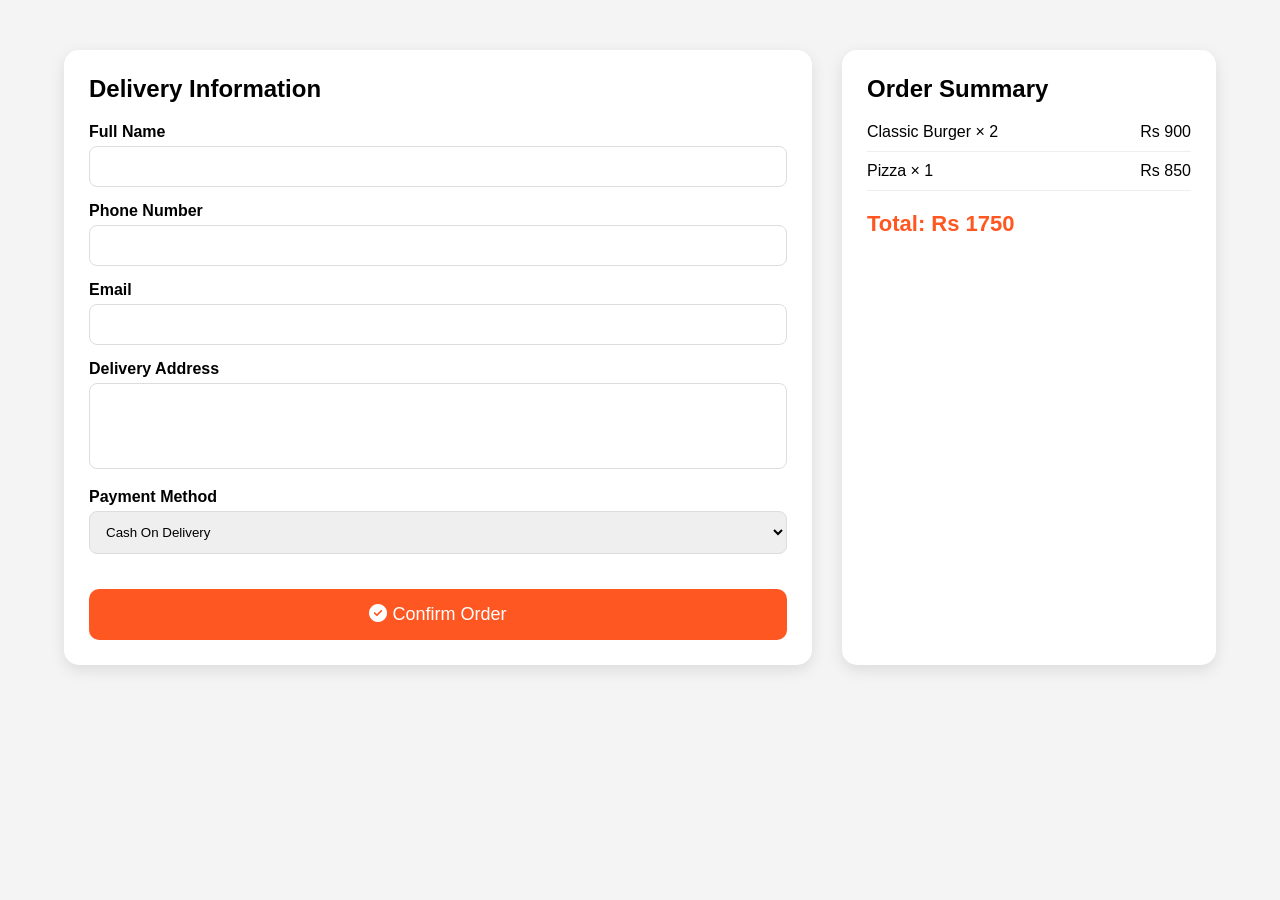
<file: index.html>
<!DOCTYPE html>
<html lang="en">
<head>
<meta charset="UTF-8">
<meta name="viewport" content="width=device-width, initial-scale=1.0">
<title>Foody Web - Checkout</title>

<link rel="stylesheet" href="https://cdnjs.cloudflare.com/ajax/libs/font-awesome/6.5.1/css/all.min.css">

<style>
*{
    margin:0;
    padding:0;
    box-sizing:border-box;
    font-family:Arial,sans-serif;
}

body{
    background:#f4f4f4;
}

.container{
    width:90%;
    max-width:1200px;
    margin:auto;
}

.checkout-section{
    padding:50px 0;
}

.checkout-wrapper{
    display:grid;
    grid-template-columns:2fr 1fr;
    gap:30px;
}

.checkout-form,
.order-summary{
    background:#fff;
    padding:25px;
    border-radius:15px;
    box-shadow:0 5px 15px rgba(0,0,0,.1);
}

h2{
    margin-bottom:20px;
}

.form-group{
    margin-bottom:15px;
}

.form-group label{
    display:block;
    margin-bottom:5px;
    font-weight:bold;
}

.form-group input,
.form-group textarea,
.form-group select{
    width:100%;
    padding:12px;
    border:1px solid #ddd;
    border-radius:8px;
}

textarea{
    resize:none;
}

.order-item{
    display:flex;
    justify-content:space-between;
    margin-bottom:10px;
    padding-bottom:10px;
    border-bottom:1px solid #eee;
}

.total{
    margin-top:20px;
    font-size:22px;
    font-weight:bold;
    color:#ff5722;
}

.place-order-btn{
    width:100%;
    padding:15px;
    border:none;
    background:#ff5722;
    color:white;
    font-size:18px;
    border-radius:10px;
    cursor:pointer;
    margin-top:20px;
}

.place-order-btn:hover{
    background:#e64a19;
}

.success-box{
    display:none;
    background:#d4edda;
    color:#155724;
    padding:15px;
    border-radius:10px;
    margin-bottom:20px;
}

@media(max-width:768px){
    .checkout-wrapper{
        grid-template-columns:1fr;
    }
}
</style>
</head>
<body>

<section class="checkout-section">
<div class="container">

<div class="success-box" id="successBox">
    🎉 Order Placed Successfully!
</div>

<div class="checkout-wrapper">

<div class="checkout-form">

<h2>Delivery Information</h2>

<div class="form-group">
<label>Full Name</label>
<input type="text" id="name">
</div>

<div class="form-group">
<label>Phone Number</label>
<input type="text" id="phone">
</div>

<div class="form-group">
<label>Email</label>
<input type="email" id="email">
</div>

<div class="form-group">
<label>Delivery Address</label>
<textarea rows="4" id="address"></textarea>
</div>

<div class="form-group">
<label>Payment Method</label>
<select id="payment">
<option value="COD">Cash On Delivery</option>
<option value="eSewa">eSewa</option>
<option value="Khalti">Khalti</option>
<option value="IME Pay">IME Pay</option>
</select>
</div>

<button class="place-order-btn" onclick="placeOrder()">
<i class="fas fa-check-circle"></i>
Confirm Order
</button>

</div>

<div class="order-summary">

<h2>Order Summary</h2>

<div id="orderItems"></div>

<div class="total">
Total: Rs <span id="totalPrice">0</span>
</div>

</div>

</div>

</div>
</section>

<script>

// Example cart data
let cart = JSON.parse(localStorage.getItem("cart")) || [
{
    id:1,
    name:"Classic Burger",
    price:450,
    quantity:2
},
{
    id:2,
    name:"Pizza",
    price:850,
    quantity:1
}
];

const orderItems = document.getElementById("orderItems");
const totalPrice = document.getElementById("totalPrice");

let total = 0;

function loadOrder(){

    orderItems.innerHTML = "";

    total = 0;

    cart.forEach(item=>{

        let itemTotal = item.price * item.quantity;

        total += itemTotal;

        orderItems.innerHTML += `
        <div class="order-item">
            <span>${item.name} × ${item.quantity}</span>
            <span>Rs ${itemTotal}</span>
        </div>
        `;
    });

    totalPrice.textContent = total;
}

loadOrder();

function placeOrder(){

    const name = document.getElementById("name").value;
    const phone = document.getElementById("phone").value;
    const email = document.getElementById("email").value;
    const address = document.getElementById("address").value;
    const payment = document.getElementById("payment").value;

    if(!name || !phone || !address){

        alert("Please fill all required fields.");
        return;
    }

    const order = {
        customer:name,
        phone,
        email,
        address,
        payment,
        total,
        items:cart,
        orderDate:new Date()
    };

    localStorage.setItem("lastOrder", JSON.stringify(order));

    document.getElementById("successBox").style.display = "block";

    localStorage.removeItem("cart");

    setTimeout(()=>{
        window.location.href="../index.html";
    },2000);
}
</script>

</body>
</html>
</file>
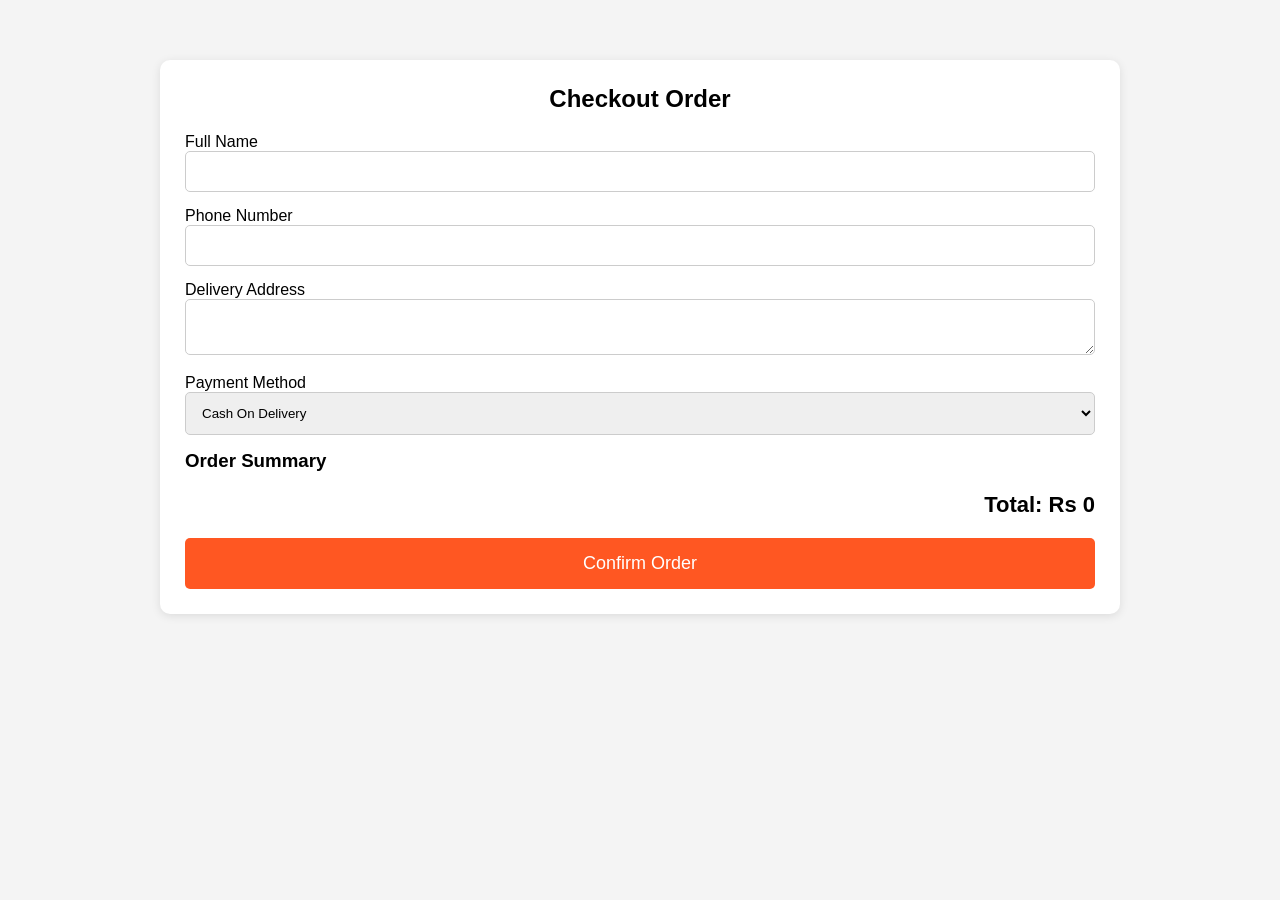
<file: order.html>
<!DOCTYPE html>
<html lang="en">
<head>
<meta charset="UTF-8">
<meta name="viewport" content="width=device-width, initial-scale=1.0">
<title>Order Checkout</title>

<style>
*{
    margin:0;
    padding:0;
    box-sizing:border-box;
    font-family:Arial,sans-serif;
}

body{
    background:#f4f4f4;
}

.container{
    max-width:1000px;
    margin:40px auto;
    padding:20px;
}

.order-box{
    background:#fff;
    padding:25px;
    border-radius:10px;
    box-shadow:0 2px 10px rgba(0,0,0,.1);
}

h2{
    text-align:center;
    margin-bottom:20px;
}

.form-group{
    margin-bottom:15px;
}

input,textarea,select{
    width:100%;
    padding:12px;
    border:1px solid #ccc;
    border-radius:5px;
}

.order-items{
    margin-top:20px;
}

.order-item{
    display:flex;
    justify-content:space-between;
    padding:10px 0;
    border-bottom:1px solid #ddd;
}

.total{
    font-size:22px;
    font-weight:bold;
    text-align:right;
    margin-top:20px;
}

.btn{
    width:100%;
    padding:15px;
    border:none;
    background:#ff5722;
    color:white;
    font-size:18px;
    cursor:pointer;
    border-radius:5px;
    margin-top:20px;
}

.btn:hover{
    background:#e64a19;
}
</style>
</head>
<body>

<div class="container">

<div class="order-box">

<h2>Checkout Order</h2>

<div class="form-group">
<label>Full Name</label>
<input type="text" id="name">
</div>

<div class="form-group">
<label>Phone Number</label>
<input type="text" id="phone">
</div>

<div class="form-group">
<label>Delivery Address</label>
<textarea id="address"></textarea>
</div>

<div class="form-group">
<label>Payment Method</label>
<select id="payment">
<option>Cash On Delivery</option>
<option>eSewa</option>
<option>Khalti</option>
</select>
</div>

<h3>Order Summary</h3>

<div id="orderItems"></div>

<div class="total">
Total: Rs <span id="orderTotal">0</span>
</div>

<button class="btn" onclick="placeOrder()">
Confirm Order
</button>

</div>

</div>

<script>
const cart = JSON.parse(localStorage.getItem("cart")) || [];

const orderItems = document.getElementById("orderItems");
const orderTotal = document.getElementById("orderTotal");

let total = 0;

cart.forEach(item => {

    total += item.price * item.quantity;

    orderItems.innerHTML += `
        <div class="order-item">
            <span>${item.name} x ${item.quantity}</span>
            <span>Rs ${item.price * item.quantity}</span>
        </div>
    `;
});

orderTotal.textContent = total;

function placeOrder(){

    const name = document.getElementById("name").value;
    const phone = document.getElementById("phone").value;
    const address = document.getElementById("address").value;

    if(!name || !phone || !address){
        alert("Please fill all required fields.");
        return;
    }

    const order = {
        customer:name,
        phone:phone,
        address:address,
        total:total,
        items:cart,
        date:new Date()
    };

    localStorage.setItem("lastOrder", JSON.stringify(order));

    localStorage.removeItem("cart");

    alert("🎉 Order Placed Successfully!");

    window.location.href = "../index.html";
}
</script>

</body>
</html>
</file>
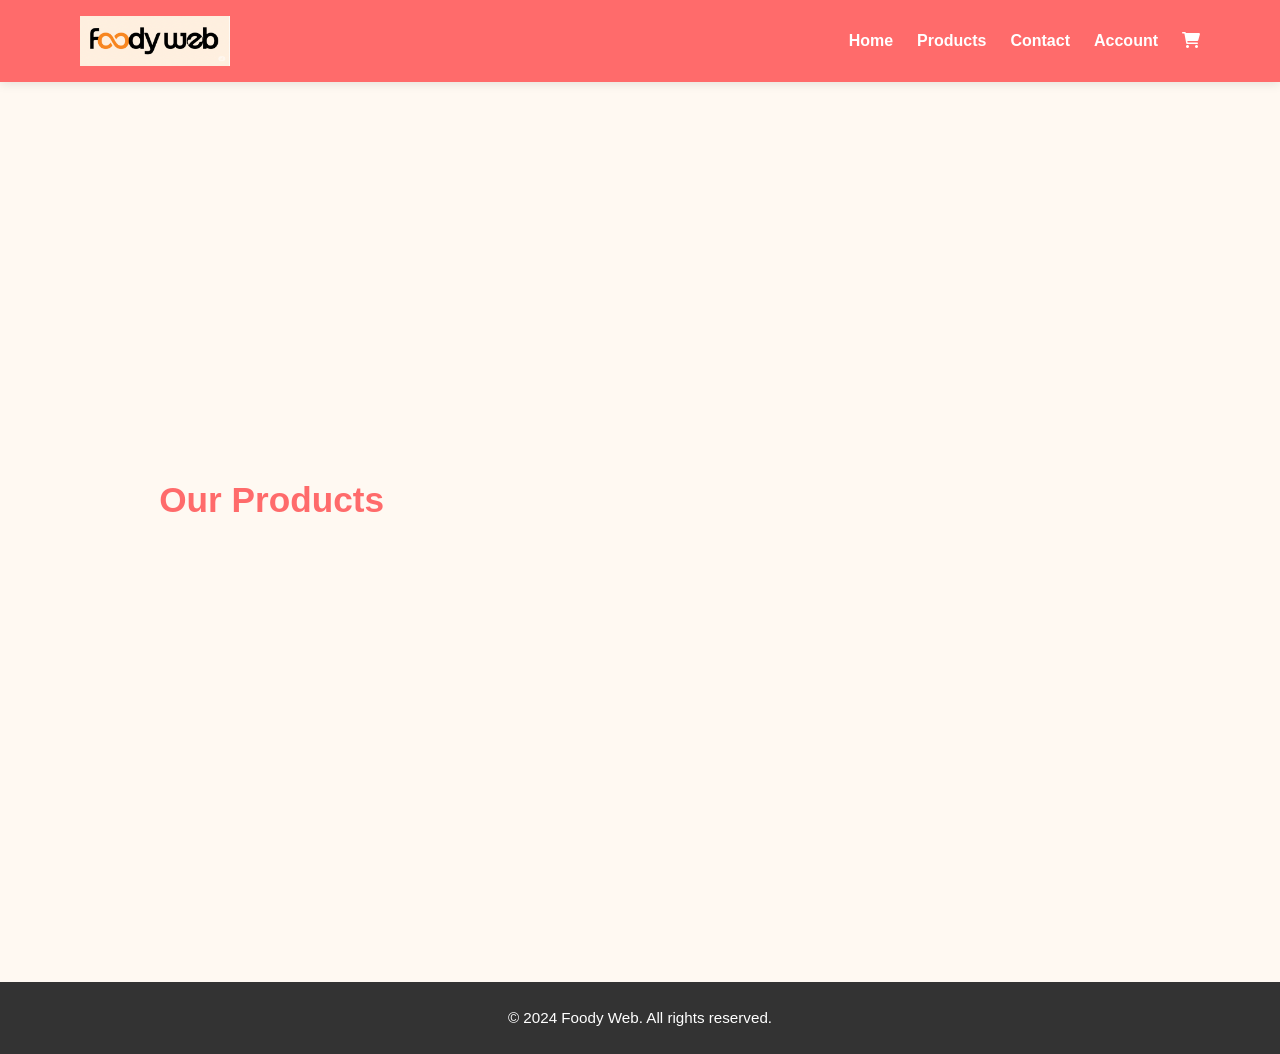
<file: html/cart.html>
<!DOCTYPE html>
<html lang="en">
<head>
    <meta charset="UTF-8">
    <meta name="viewport" content="width=device-width, initial-scale=1.0">
    <title>Foody Web - Delicious Delivery</title>
    <link rel="stylesheet" href="/css/style.css">
    <link rel="stylesheet" href="https://cdnjs.cloudflare.com/ajax/libs/font-awesome/6.0.0-beta3/css/all.min.css">
    <!-- favicon for my image logo -->
<link rel="icon" type="image/png" href="/assets/favicon/favicon-96x96.png" sizes="96x96" />
<link rel="icon" type="image/svg+xml" href="/assets/favicon.svg" />
<link rel="shortcut icon" href="/assets/favicon.ico" />
<link rel="apple-touch-icon" sizes="180x180" href="/assets/apple-touch-icon.png" />
<meta name="apple-mobile-web-app-title" content="Foody web " />
<link rel="manifest" href="/assets/site.webmanifest" />
<style>

</style>




</head>
<body>
    <header>
        <div class="container">
            <img src="/assets/logo.png" alt="Foody Web Logo" width="150">

            <div class="hamburger-menu">
                <i class="fas fa-bars"></i>
            </div>

            <nav class="main-nav">
                <ul>
                    <li><a href="../index.html">Home</a></li>
                    <li><a href="cart.html">Products</a></li>
                    <li><a href="contact.html">Contact</a></li>
                    <li><a href="login.html">Account</a></li>
                    <li><a href="addToChart.html"><i class="fas fa-shopping-cart"></i></a></li> 
                </ul>
            </nav>
        </div>
    </header>

    <main>
 

        
        
        <section id="products" class="section">
            <div class="container">
                <h2>Our Products</h2>
                <div class="product-grid" id="productGrid">
                    </div>
            </div>
        </section>
        <div id="cartNotification" class="cart-notification"></div>

       
    </main>

    <footer>
        <div class="container">
            <p>&copy; 2024 Foody Web. All rights reserved.</p>
        </div>
    </footer>

    <script src="/js/script.js"></script>
   
</body>
</html>
</file>
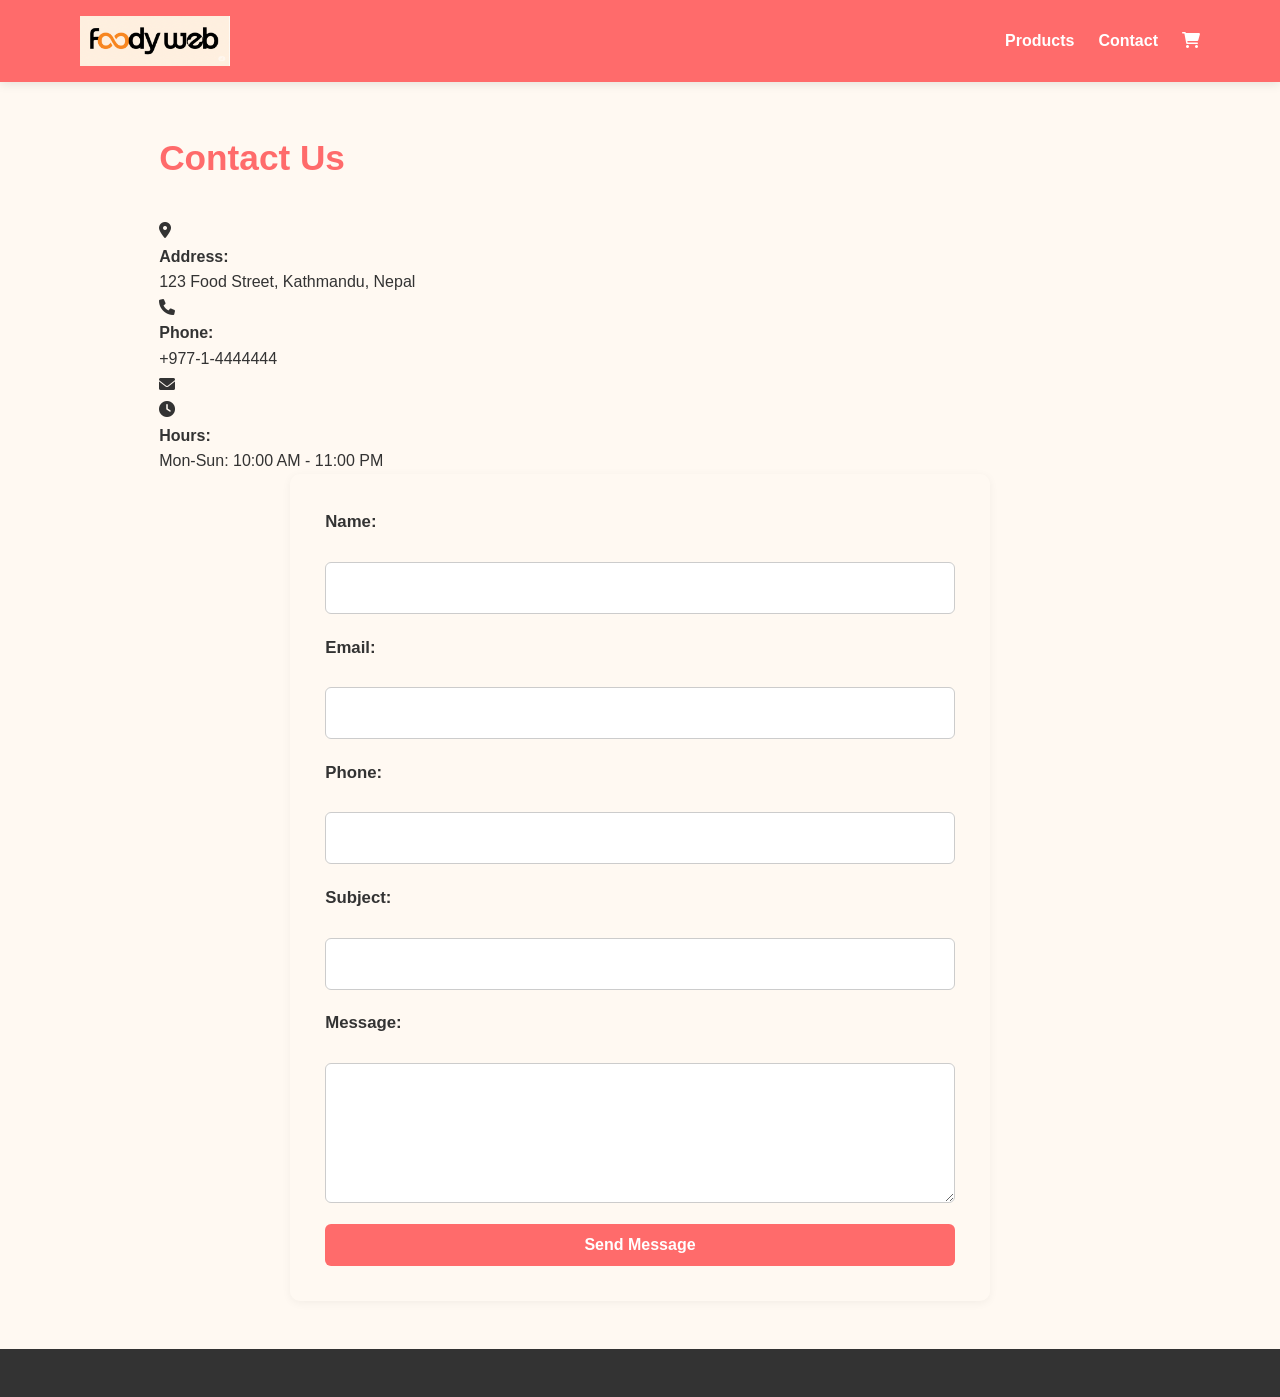
<file: html/contact.html>
<!DOCTYPE html>
<html lang="en">
<head>
    <meta charset="UTF-8">
    <meta name="viewport" content="width=device-width, initial-scale=1.0">
    <title>Contact Us - Foody Web</title>
    <link rel="stylesheet" href="/css/style.css">
    <link rel="stylesheet" href="https://cdnjs.cloudflare.com/ajax/libs/font-awesome/6.0.0-beta3/css/all.min.css">
    <link rel="icon" type="image/png" href="/assets/favicon/favicon-96x96.png" sizes="96x96" />
    <link rel="icon" type="image/svg+xml" href="/assets/favicon.svg" />
    <link rel="shortcut icon" href="/assets/favicon.ico" />
    <link rel="apple-touch-icon" sizes="180x180" href="/assets/apple-touch-icon.png" />
    <meta name="apple-mobile-web-app-title" content="Foody web" />
    <link rel="manifest" href="/assets/site.webmanifest" />
</head>
<body>
    <header>
        <div class="container">
            <img src="/assets/logo.png" alt="Foody Web Logo" width="150">
            <div class="hamburger-menu">
                <i class="fas fa-bars"></i>
            </div>
            <nav class="main-nav">
                <ul>
        
                    <li><a href="cart.html">Products</a></li>
                    <li><a href="contact.html">Contact</a></li>

                    <li><a href="addToChart.html"><i class="fas fa-shopping-cart"></i></a></li>
                </ul>
            </nav>
        </div>
    </header>

    <main>
        <section id="contact" class="section">
            <div class="container">
                <h2>Contact Us</h2>
                <div id="cartNotification" class="cart-notification"></div>

                <div class="contact-layout">
                    <div class="contact-info">
                 
                        <div class="contact-card">
                            <div class="contact-item">
                                <i class="fas fa-map-marker-alt"></i>
                                <div>
                                    <strong>Address:</strong><br>
                                    123 Food Street, Kathmandu, Nepal
                                </div>
                            </div>
                            <div class="contact-item">
                                <i class="fas fa-phone"></i>
                                <div>
                                    <strong>Phone:</strong><br>
                                    +977-1-4444444
                                </div>
                            </div>
                            <div class="contact-item">
                                <i class="fas fa-envelope"></i>
                          
                            </div>
                            <div class="contact-item">
                                <i class="fas fa-clock"></i>
                                <div>
                                    <strong>Hours:</strong><br>
                                    Mon-Sun: 10:00 AM - 11:00 PM
                                </div>
                            </div>
                        </div>
                    </div>

                    <div class="contact-form-section">

                        <form id="contactForm">
                            <label for="name">Name:</label>
                            <input type="text" id="name" name="name" required>

                            <label for="email">Email:</label>
                            <input type="email" id="email" name="email" required>

                            <label for="phone">Phone:</label>
                            <input type="tel" id="phone" name="phone">

                            <label for="subject">Subject:</label>
                            <input type="text" id="subject" name="subject" required>

                            <label for="message">Message:</label>
                            <textarea id="message" name="message" required></textarea>

                            <button type="submit" class="btn">Send Message</button>
                        </form>
                    </div>
                </div>
            </div>
        </section>
    </main>

    <footer>
        <div class="container">

        </div>
    </footer>

    <script src="/js/script.js"></script>
</body>
</html>
</file>
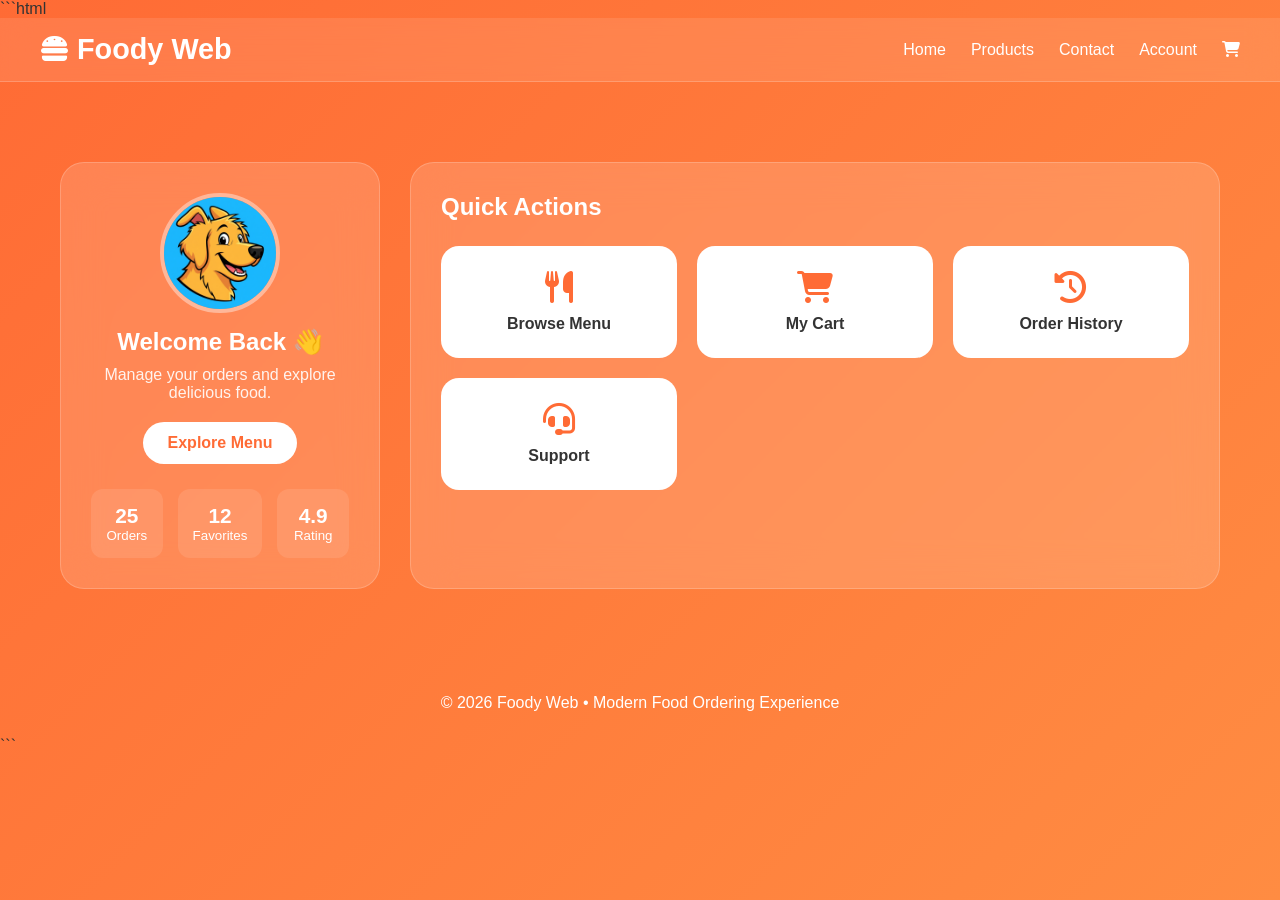
<file: html/login.html>
```html
<!DOCTYPE html>
<html lang="en">
<head>
<meta charset="UTF-8">
<meta name="viewport" content="width=device-width, initial-scale=1.0">

<title>My Account | Foody Web</title>

<link rel="stylesheet" href="https://cdnjs.cloudflare.com/ajax/libs/font-awesome/6.5.1/css/all.min.css">

<style>
:root{
    --primary:#ff6b35;
    --secondary:#ff8c42;
    --dark:#1f2937;
    --light:#f8fafc;
    --glass:rgba(255,255,255,0.15);
    --border:rgba(255,255,255,0.2);
}

*{
    margin:0;
    padding:0;
    box-sizing:border-box;
}

body{
    font-family:Inter,Segoe UI,sans-serif;
    background:linear-gradient(135deg,#ff6b35,#ff8c42);
    min-height:100vh;
    color:#333;
}

/* NAVBAR */
.navbar{
    backdrop-filter:blur(15px);
    background:rgba(255,255,255,0.1);
    border-bottom:1px solid rgba(255,255,255,0.2);
    position:sticky;
    top:0;
    z-index:1000;
}

.container{
    max-width:1200px;
    margin:auto;
    padding:0 20px;
}

.nav-content{
    display:flex;
    justify-content:space-between;
    align-items:center;
    padding:15px 0;
}

.logo{
    font-size:1.8rem;
    color:white;
    font-weight:700;
}

.nav-links{
    display:flex;
    gap:25px;
    list-style:none;
}

.nav-links a{
    color:white;
    text-decoration:none;
    font-weight:500;
}

/* MAIN */
.account-section{
    padding:80px 20px;
}

.account-wrapper{
    display:grid;
    grid-template-columns:320px 1fr;
    gap:30px;
}

.profile-card,
.dashboard-card{
    background:rgba(255,255,255,0.15);
    backdrop-filter:blur(20px);
    border:1px solid rgba(255,255,255,0.2);
    border-radius:24px;
    padding:30px;
    color:white;
}

.profile-card{
    text-align:center;
}

.avatar{
    width:120px;
    height:120px;
    border-radius:50%;
    object-fit:cover;
    border:4px solid rgba(255,255,255,0.4);
    margin-bottom:15px;
}

.profile-card h2{
    margin-bottom:10px;
}

.profile-card p{
    opacity:.9;
}

.stats{
    display:grid;
    grid-template-columns:repeat(3,1fr);
    gap:15px;
    margin-top:25px;
}

.stat{
    background:rgba(255,255,255,0.1);
    padding:15px;
    border-radius:12px;
    text-align:center;
}

.stat h3{
    font-size:1.3rem;
}

.dashboard-card h2{
    margin-bottom:25px;
}

.quick-actions{
    display:grid;
    grid-template-columns:repeat(auto-fit,minmax(180px,1fr));
    gap:20px;
}

.action{
    background:white;
    color:#333;
    text-decoration:none;
    padding:25px;
    border-radius:18px;
    text-align:center;
    transition:.3s;
}

.action:hover{
    transform:translateY(-5px);
}

.action i{
    font-size:2rem;
    color:var(--primary);
    margin-bottom:12px;
}

.btn{
    display:inline-block;
    margin-top:20px;
    background:white;
    color:var(--primary);
    padding:12px 25px;
    border-radius:50px;
    text-decoration:none;
    font-weight:600;
}

footer{
    text-align:center;
    color:white;
    padding:25px;
}

@media(max-width:768px){

.account-wrapper{
    grid-template-columns:1fr;
}

.nav-links{
    display:none;
}

.stats{
    grid-template-columns:1fr;
}

}
</style>
</head>

<body>

<header class="navbar">
    <div class="container nav-content">

        <div class="logo">
            <i class="fa-solid fa-burger"></i>
            Foody Web
        </div>

        <ul class="nav-links">
            <li><a href="../index.html">Home</a></li>
            <li><a href="cart.html">Products</a></li>
            <li><a href="contact.html">Contact</a></li>
            <li><a href="login.html">Account</a></li>
            <li><a href="addToChart.html">
                <i class="fas fa-cart-shopping"></i>
            </a></li>
        </ul>

    </div>
</header>

<main class="account-section">

<div class="container">

<div class="account-wrapper">

    <!-- Profile -->
    <div class="profile-card">

        <img src="/assets/person.png" alt="Profile"
        class="avatar">

        <h2>Welcome Back 👋</h2>

        <p>Manage your orders and explore delicious food.</p>

        <a href="../index.html" class="btn">
            Explore Menu
        </a>

        <div class="stats">
            <div class="stat">
                <h3>25</h3>
                <small>Orders</small>
            </div>

            <div class="stat">
                <h3>12</h3>
                <small>Favorites</small>
            </div>

            <div class="stat">
                <h3>4.9</h3>
                <small>Rating</small>
            </div>
        </div>

    </div>

    <!-- Dashboard -->
    <div class="dashboard-card">

        <h2>Quick Actions</h2>

        <div class="quick-actions">

            <a href="cart.html" class="action">
                <i class="fa-solid fa-utensils"></i>
                <h4>Browse Menu</h4>
            </a>

            <a href="addToChart.html" class="action">
                <i class="fa-solid fa-cart-shopping"></i>
                <h4>My Cart</h4>
            </a>

            <a href="#" class="action">
                <i class="fa-solid fa-clock-rotate-left"></i>
                <h4>Order History</h4>
            </a>

            <a href="contact.html" class="action">
                <i class="fa-solid fa-headset"></i>
                <h4>Support</h4>
            </a>

        </div>

    </div>

</div>

</div>

</main>

<footer>
    <p>© 2026 Foody Web • Modern Food Ordering Experience</p>
</footer>

<div id="cartNotification"></div>

<script src="/js/script.js"></script>

</body>
</html>
```
</file>
<file: css/style.css>
* {
    margin: 0;
    padding: 0;
    box-sizing: border-box;
}

body {
    font-family: Arial, sans-serif;
    line-height: 1.6;
    background-color: #fff9f2;
    color: #333;
    overflow-x: hidden;

    scroll-snap-type: y proximity;

    overflow-y: scroll;
    scrollbar-width: thin;
    scrollbar-color: #ff6b6b #f1f1f1; 
}


body::-webkit-scrollbar {
    width: 8px;
}

body::-webkit-scrollbar-track {
    background: #f1f1f1;
}

body::-webkit-scrollbar-thumb {
    background-color: #ff6b6b;
    border-radius: 10px;
    border: 2px solid #f1f1f1;
}

img {
    max-width: 100%;
    height: auto;
    display: block;
}

a {
    text-decoration: none;
    color: #ff6b6b;
}
a:hover {
    text-decoration: underline;
}


.container {
    width: 90%;
    max-width: 147rem; 
    margin: auto;
    padding: 0 1rem;
}


header {
    background: #ff6b6b;
    color: #fff;
    padding: 1rem 0;
    position: sticky; 
    top: 0; 
    z-index: 1000; 
    box-shadow: 0 2px 10px rgba(0,0,0,0.1); 
}

header .container {
    display: flex;
    justify-content: space-between;
    align-items: center;
    flex-wrap: wrap; 
    gap: 1rem;
}

header img {
    margin-right: auto; 
    flex-shrink: 0;
}


.main-nav ul {
    list-style: none;
    display: flex;
    gap: 1.5rem;
    flex-wrap: wrap;
    justify-content: center;
    margin-top: 0; 

}

.main-nav ul li a {
    color: #fff;
    font-weight: bold;
    transition: color 0.3s ease;
    padding: 0.5rem 0; 
    white-space: nowrap;
}

.main-nav ul li a:hover {
    color: #ffdede;
}


.hamburger-menu {
    display: none;
    font-size: 1.8rem;
    cursor: pointer;
    color: #f5fcf3;

    align-self: center;
}




/* Hero Section */
.section-hero {
    background: #ffe0e0;
    padding: 4rem 1rem; 
    text-align: center;
    min-height: calc(100vh - 70px); 
    display: flex; 
    align-items: center; 
    justify-content: center; 
    scroll-snap-align: start; 
}
.section-hero--content {    
    max-width: 800px;
    padding: 2rem;
    position: relative;
    z-index: 2;
    display: flex;
    flex-direction: column;
    align-items: center;
    justify-content: center;
}

        .hero-gradient-overlay {
            position: absolute;
            top: 0;
            left: 0;
            width: 100%;
            height: 100%;
            background: linear-gradient(rgba(255, 107, 107, 0.5), rgba(255, 107, 107, 0.7));
            z-index: 1;
        }

        /* Slider Styles */
    .hero-gradient-overlay {
            position: absolute;
            top: 0;
            left: 0;
            width: 100%;
            height: 100%;
            background: linear-gradient(rgba(0, 0, 0, 0.5), rgba(0, 0, 0, 0.7));
            z-index: 1;
        }
        .slider-container {
            position: absolute;
            top: 0;
            left: 0;
            width: 100%;
            height: 100%;
            overflow: hidden;
        }

           .slider-item {
            position: absolute;
            top: 0;
            left: 0;
            width: 100%;
            height: 100%;
            background-size: cover;
            background-position: center;
            opacity: 0;
            transition: opacity 1s ease-in-out;
            display: flex;
            align-items: center;
            justify-content: center;
        }



        .slider-item.active {
            opacity: 1;
        }







        .section-hero--content {
            position: relative;
            z-index: 2;
            max-width: 800px;
            padding: 1.5rem;
        }

        .hero-subheading {
            font-size: 1.2rem;
            font-weight: 600;
            margin-bottom: 0.5rem;
            color: #ffcc00;
        }

        .hero-heading {
            font-size: 3.5rem;
            font-weight: 700;
            line-height: 1.2;
            margin-bottom: 1rem;

        }

        .hero-para {
            font-size: 1.1rem;
            margin-bottom: 2rem;
        }

        .hero-btn .btn {
            background-color: #ff6b6b;
            color: #fff;
            padding: 0.8rem 2rem;
            border-radius: 9999px; /* Fully rounded */
            text-decoration: none;
            font-weight: 600;
            transition: background-color 0.3s ease, transform 0.2s ease;
            box-shadow: 0 4px 10px rgba(255, 107, 107, 0.4);
        }

        .hero-btn .btn:hover {
            background-color: #e65c5c;
            transform: translateY(-2px);
        }


        .slider-arrow {
            position: absolute;
            top: 50%;
            transform: translateY(-50%);
            background-color: rgba(0, 0, 0, 0.5);
            color: #fff;
            border: none;
            padding: 1rem;
            cursor: pointer;
            z-index: 3;
            font-size: 1.5rem;
            border-radius: 50%;
            width: 50px;
            height: 50px;
            display: flex;
            align-items: center;
            justify-content: center;
            transition: background-color 0.3s ease;
        }

        .slider-arrow:hover {
            background-color: rgba(0, 0, 0, 0.7);
        }

        #prevSlideBtn {
            left: 1.5rem;
        }

        #nextSlideBtn {
            right: 1.5rem;
        }


        .slider-dots {
            position: absolute;
            bottom: 1.5rem;
            left: 50%;
            transform: translateX(-50%);
            z-index: 3;
            display: flex;
            gap: 0.5rem;
        }

        .dot {
            width: 12px;
            height: 12px;
            background-color: rgba(255, 255, 255, 0.5);
            border-radius: 50%;
            cursor: pointer;
            transition: background-color 0.3s ease, transform 0.2s ease;
        }

        .dot.active {
            background-color: #ff6b6b;
            transform: scale(1.2);
        }

        .dot:hover
        {
            background-color: #ff6b6b;
            transform: scale(1.2);
        }

.section {
    padding: 3rem 1rem; 
    width: 90%;
    max-width: 1200px; 
    margin: auto;
    margin-bottom: 0; 
    min-height: 100vh;
    display: flex;
    flex-direction: column;
    justify-content: center; 
    scroll-snap-align: start;
}

h2 {
    font-size: 2.2rem; 
    margin-bottom: 2rem;
    color: #ff6b6b;
}



/* product section */

.product-grid {
    display: grid;
    grid-template-columns: repeat(auto-fill, minmax(280px, 1fr)); 
    gap: 2rem; 
    margin-top: 1rem;
    flex-grow: 1; 
    align-items: flex-start;
    padding-bottom: 2rem; 
}

.product {
    border: 1px solid #ddd;
    padding: 1.5rem; 
    background: #fff;
    border-radius: 10px; 
    transition: transform 0.2s ease, box-shadow 0.2s ease; 
    box-shadow: 0 2px 10px rgba(0, 0, 0, 0.05); 
    display: flex;
    flex-direction: column;
    justify-content: space-between;
    position: relative; 
    overflow: hidden; 
}

.product:hover {
    transform: translateY(-5px); 
    box-shadow: 0 8px 25px rgba(0, 0, 0, 0.1);
}

.product img {
    width: 100%;
    height: 180px; 
    object-fit: cover;
    border-radius: 8px; 
    margin-bottom: 1rem;
}

/* Offer Badge on Product Card */
.offer-badge {
    position: absolute;
    top: 10px;
    left: -20px;
    background: #28a745;
    color: white;
    padding: 0.4rem 1.5rem;
    font-size: 0.9rem;
    font-weight: bold;
    border-radius: 0 5px 5px 0;
    transform: rotate(-45deg); 
    transform-origin: 0% 100%;
    box-shadow: 0 2px 5px rgba(0,0,0,0.2);
    z-index: 10;
}

.product h4 {
    font-size: 1.3rem;
    margin-bottom: 0.5rem;
    color: #333;
}

.product p {
    font-size: 1.1rem;
    color: #666;
    margin-bottom: 1rem;
}

.product .original-price {
    text-decoration: line-through;
    color: #999;
    font-size: 0.9em;
    margin-right: 0.5rem;
}

.product .discounted-price {
    color: #ff6b6b;
    font-weight: bold;
}

/* Button styles */
button,
.btn {
    background: #ff6b6b;
    color: white;
    padding: 0.75rem 1.5rem; 
    border: none;
    border-radius: 6px;
    cursor: pointer;
    margin-top: auto; 
    font-weight: bold;
    transition: background 0.3s ease;
    font-size: 1rem;
}

button:hover,
.btn:hover {
    background: #e55a5a;
}

/* Forms  Section */
form {
    max-width: 750px;
    width: 95%; 
    margin: auto;
    display: flex;
    flex-direction: column;
    gap: 1.5rem; 
    padding: 2.5rem;
    border-radius: 10px;
    box-shadow: 0 2px 10px rgba(0, 0, 0, 0.05);
    flex-shrink: 0; 
    margin-top: 0; 
    margin-bottom: 0; 
}

form label {
    text-align: left;
    font-weight: bold;
    margin-bottom: 0.3rem;
    font-size: 1.05rem; 
}

form input,
form textarea {
    padding: 1.1rem; 
    border: 1px solid #ccc;
    border-radius: 6px;
    font-size: 1rem;
    width: 100%;

    min-width: unset;
}

form textarea {
    resize: vertical; 
    min-height: 150px;
}

/* Cart items list */
#cartItems {
    list-style: none;
    padding: 0;
    margin-top: 1.5rem;
    text-align: left;
    background: #fff;
    border-radius: 10px;
    box-shadow: 0 2px 10px rgba(0, 0, 0, 0.05);
    padding: 1rem; 
    flex-grow: 1; 
    display: flex;
    flex-direction: column;
}

#cartItems li {
    padding: 1rem 0; 
    border-bottom: 1px dashed #eee;
    display: flex;
    justify-content: space-between;
    align-items: center;
    flex-wrap: wrap; 
    gap: 1rem; 
}

#cartItems li:last-child {
    border-bottom: none;
}

#cartItems li .item-info {
    display: flex;
    align-items: center;
    gap: 1rem;
    flex-grow: 1; 
    min-width: 150px; 
}

.cart-item-image {
    width: 60px;
    height: 60px;
    object-fit: cover;
    border-radius: 8px;
    flex-shrink: 0; 
}

.item-name {
    font-weight: bold;
    font-size: 1.1rem;
    color: #333;
    white-space: normal; 
}

.item-price,
.original-item-price,
.discounted-item-price {
    font-size: 1rem;
    color: #666;
}

.original-item-price {
    text-decoration: line-through;
    margin-right: 0.5rem;
    color: #999;
}

.discounted-item-price {
    color: #ff6b6b;
    font-weight: bold;
}

#cartItems li .item-actions {
    display: flex;
    align-items: center;
    gap: 0.5rem;
    flex-shrink: 0;
    min-width: 150px;
    justify-content: flex-end; 
}

#cartItems li .quantity-btn {
    background: #f0f0f0;
    color: #333;
    border: 1px solid #ccc;
    padding: 0.3rem 0.6rem;
    border-radius: 4px;
    font-weight: normal;
    font-size: 0.9rem;
    cursor: pointer;
    transition: background 0.2s ease;
    min-width: 30px;
    text-align: center;
    line-height: 1; 
}

#cartItems li .quantity-btn:hover {
    background: #e0e0e0;
}

#cartItems li .item-quantity {
    font-weight: bold;
    font-size: 1.1rem;
    min-width: 25px;
    text-align: center;
}

#cartItems li .remove-from-cart-btn {
    background: #ff6b6b;
    color: white;
    padding: 0.3rem 0.8rem;
    font-size: 0.9rem;
    margin-top: 0;
}

#cartItems li .remove-from-cart-btn:hover {
    background: #e55a5a;
}

/* Cart Summary */
.cart-summary {
    margin-top: 1.5rem;
    padding: 1.5rem;
    background: #fff;
    border-radius: 10px;
    box-shadow: 0 2px 10px rgba(0, 0, 0, 0.05);
    text-align: right;
    flex-shrink: 0;
}

.cart-summary p {
    display: flex;
    justify-content: space-between;
    padding: 0.5rem 0;
    font-size: 1.1rem;
    border-bottom: 1px dashed #f0f0f0;
}

.cart-summary p:last-of-type {
    border-bottom: none;
}

.cart-summary .total-price-row {
    font-size: 1.5rem;
    font-weight: bold;
    color: #ff6b6b;
    padding-top: 1rem;
    border-top: 2px solid #ff6b6b;
    margin-top: 1rem;
}


/* Account Info Section */
.account-info {
    display: flex;
    justify-content: center;
    align-items: center;
    min-height: 60vh;
}

.account-card {
    background: #fff;
    padding: 3rem 2rem;
    border-radius: 20px;
    box-shadow: 0 15px 50px rgba(255, 107, 107, 0.15);
    max-width: 450px;
    width: 100%;
    text-align: center;
    position: relative;
    overflow: hidden;
}

.account-card::before {
    content: '';
    position: absolute;
    top: 0;
    left: 0;
    right: 0;
    height: 4px;
    background: linear-gradient(90deg, #ff6b6b, #ff8e8e, #ff6b6b);
    animation: shimmer 2s infinite;
}

@keyframes shimmer {
    0% { transform: translateX(-100%); }
    100% { transform: translateX(100%); }
}

.user-icon {
    width: 90px;
    height: 90px;
    border-radius: 50%;
    margin: 0 auto 1.5rem;
    display: block;
    border: 4px solid #ff6b6b;
    box-shadow: 0 4px 15px rgba(255, 107, 107, 0.2);
    transition: transform 0.3s ease;
}

.user-icon:hover {
    transform: scale(1.05);
}

.account-card h3 {
    font-size: 1.8rem;
    color: #333;
    margin-bottom: 1rem;
    font-weight: 600;
}

.account-card p {
    font-size: 1.1rem;
    color: #666;
    margin-bottom: 2rem;
}



/* Cart Section */

.cart-notification {
    position: fixed;
    top: 120px;
    right: 20px;
    background-color: #4CAF50;
    color: white;
    padding: 15px 25px;
    border-radius: 8px;
    box-shadow: 0 4px 15px rgba(0, 0, 0, 0.2);
    z-index: 1; 
    opacity: 0;
    visibility: hidden;
    transform: translateY(-20px);
    transition: opacity 0.3s ease-out, transform 0.3s ease-out, visibility 0.3s ease-out;
    font-weight: bold;
    font-size: 1.5rem;
    text-align: center;
    min-width: 250px;
}

.cart-notification.show {
    opacity: 1;
    visibility: visible;
    transform: translateY(0);
}



/* Footer */
footer {
    background: #333;
    color: #fff;
    text-align: center;
    padding: 1.5rem;
    margin-top: 0; 
    font-size: 0.95rem;


    /
}


/* ========================================= */
/* Responsive Design - Media Queries */
/* ========================================= */

/* Debug helper - uncomment to see breakpoints */
/*
body::before {
    content: "XL: 1400px+";
    position: fixed;
    top: 0;
    right: 0;
    background: #ff6b6b;
    color: white;
    padding: 5px 10px;
    z-index: 9999;
    font-size: 12px;
}
*/

@media (max-width: 1400px) {
    /*
    body::before {
        content: "L: 1200-1400px";
    }
    */
    .container {
        max-width: 1300px;
    }
    .hero-heading {
        font-size: 3.2rem; 
    }
    .section-hero--content {
        padding-right: 2rem; 
    }

    form {
        max-width: 700px; 
        padding: 2.2rem;
        gap: 1.3rem;
    }
    form input, form textarea {
        padding: 1rem;
    }
    form textarea {
        min-height: 140px;
    }
}

@media (max-width: 1200px) {
    /*
    body::before {
        content: "M: 992-1200px";
    }
    */
    .container {
        max-width: 1100px;
    }
    .hero-heading {
        font-size: 2.8rem;
    }
    .hero-para {
        font-size: 1rem;
    }
    .product-grid {
        grid-template-columns: repeat(auto-fill, minmax(250px, 1fr)); 
        gap: 1.5rem;
    }
    .section {
        padding: 3rem 0.5rem;
    }
    form {
        max-width: 650px; 
        padding: 2rem;
        gap: 1.2rem;
    }
    form input, form textarea {
        padding: 0.9rem;
    }
    form textarea {
        min-height: 130px;
    }
}



@media (max-width: 992px) {
    /*
    body::before {
        content: "T: 768-992px";
    }
    */

    header .container {
        flex-wrap: nowrap;
        justify-content: space-between; 
    }

    .main-nav {

        display: none;
        position: absolute;
        top: 100%; 
        left: 0;
        width: 100%;
        background-color: #ff6b6b; 
        flex-direction: column;
        text-align: center;
        box-shadow: 0 4px 10px rgba(0,0,0,0.1);
        z-index: 1;
        overflow: hidden; 
        height: 0; 
        transition: height 0.3s ease-in-out, opacity 0.3s ease-in-out; 
        opacity: 0; 
        pointer-events: none; 
    }

    .main-nav.active {
        display: flex;
        height: auto;
        max-height: 300px;
        opacity: 1; 
        pointer-events: auto;
    }

    .main-nav ul {
        flex-direction: column;
        padding: 1rem 0;
        width: 100%;
        gap: 0.5rem;
    }

    .main-nav ul li {
        width: 100%;
    }

    .main-nav ul li a {
        display: block; 
        padding: 0.8rem 0;
        border-bottom: 1px solid rgba(255,255,255,0.1); 
    }
    .main-nav ul li:last-child a {
        border-bottom: none;
    }

    .hamburger-menu {
        display: block; 
    }

    .grid-two--cols {
        gap: 2rem;
    }
    .hero-heading {
        font-size: 2.5rem;
    }
    .hero-subheading {
        font-size: 1.2rem;
    }
    .hero-para {
        font-size: 0.95rem;
    }
    .section-hero--content {
        padding-right: 1rem; 
    }
    .section-hero--image {
        padding-left: 1rem; 
    }

    /* Product Grid for tablets */
    .product-grid {
        grid-template-columns: repeat(auto-fill, minmax(220px, 1fr));
        gap: 1.5rem;
    }
    .product {
        padding: 1.2rem;
    }
    .product h4 {
        font-size: 1.2rem;
    }
    .product p {
        font-size: 1rem;
    }

    h2 {
        font-size: 2rem;
    }

    /* Contact Form for tablets */
    form {
        max-width: 550px; 
        padding: 1.8rem;
        gap: 1rem;
    }
    form label {
        font-size: 1rem;
    }
    form input, form textarea {
        padding: 0.8rem;
        font-size: 0.95rem;
    }
    form textarea {
        min-height: 120px;
    }

    /* Better mobile hero section */
    .section-hero {
        min-height: calc(100vh - 80px);
        padding: 2rem 1rem;
    }
    
    .slider-arrow {
        padding: 0.8rem;
        width: 40px;
        height: 40px;
        font-size: 1.2rem;
    }
    
    #prevSlideBtn {
        left: 1rem;
    }
    
    #nextSlideBtn {
        right: 1rem;
    }

    /* Cart adjustments */
    #cartItems li {
        padding: 0.8rem 0;
        gap: 0.8rem;
        flex-direction: column; 
        align-items: flex-start; 
    }
    #cartItems li .item-info {
        flex-grow: unset;
        width: 100%;
        gap: 0.8rem;
    }
    #cartItems li .item-actions {
        width: 100%;
        justify-content: space-between;
        min-width: unset;
    }

    .cart-summary p {
        font-size: 1rem;
    }
    .cart-summary .total-price-row {
        font-size: 1.3rem;
    }

    /* Auth section for tablets */
    .auth-container {
        padding: 2.5rem 1.8rem;
        max-width: 400px;
        border-radius: 15px;
    }
    .user-icon {
        width: 75px;
        height: 75px;
    }
    .auth-header h3 {
        font-size: 1.6rem;
    }
    .tab-button {
        font-size: 1rem;
        padding: 0.8rem 1.2rem;
    }
    .auth-form-tab h3 {
        font-size: 1.4rem;
    }
    .auth-container form input {
        padding: 0.9rem;
    }
    .auth-submit-btn {
        padding: 1rem;
    }
}



@media (max-width: 768px) {
    /*
    body::before {
        content: "S: 480-768px";
    }
    */

    header .container {
        flex-direction: row;
        justify-content: space-between; 
        align-items: center;
        gap: 0;
    }
    header img {
        margin-right: 0;
    }

    .main-nav.active {
        max-height: 400px;
    }

    /* Hero Section */
    .grid-two--cols {
        grid-template-columns: 1fr; 
        text-align: center;
        gap: 2rem;
    }
    .section-hero--content {
        text-align: center;
        padding: 0; 
    }
    .section-hero--image {
        padding-left: 0; 
        order: -1; 
    }
    .hero-heading {
        font-size: 2.2rem;
        margin-bottom: 1rem;
    }
    .hero-subheading {
        font-size: 1.1rem;
        margin-bottom: 0.8rem;
    }
    .hero-para {
        font-size: 0.9rem;
        margin-bottom: 1.5rem;
    }
    .section-hero {
        padding: 3rem 1rem;
        min-height: calc(100vh - 60px); 
    }
    h2 {
        font-size: 1.8rem;
        margin-bottom: 1.5rem;
    }
    .section {
        padding: 2rem 1rem;
    }


    .product-grid {
        grid-template-columns: 1fr; 
        gap: 1.5rem;
    }
    .product img {
        height: 200px;
    }
    .product {
        padding: 1rem;
    }
    .offer-badge {
        font-size: 0.8rem;
        padding: 0.3rem 1.2rem;
    }


    button, .btn {
        padding: 0.6rem 1.2rem;
        font-size: 0.9rem;
    }

    form {
        max-width: 95%; 
        padding: 1.5rem;
        gap: 1rem;
    }
    form label {
        font-size: 0.95rem;
    }
    form input, form textarea {
        padding: 0.8rem;
        font-size: 0.9rem;
    }
    form textarea {
        min-height: 100px;
    }

    #cartItems {
        padding: 0.8rem;
    }
    #cartItems li {
        padding: 0.7rem 0;
        gap: 0.6rem;
    }
    .cart-item-image {
        width: 50px;
        height: 50px;
    }
    .item-name {
        font-size: 1rem;
    }
    .item-price, .original-item-price, .discounted-item-price {
        font-size: 0.9rem;
    }
    #cartItems li .quantity-btn {
        padding: 0.2rem 0.5rem;
        font-size: 0.8rem;
        min-width: 25px;
    }
    #cartItems li .item-quantity {
        font-size: 1rem;
        min-width: 20px;
    }
    #cartItems li .remove-from-cart-btn {
        padding: 0.2rem 0.6rem;
        font-size: 0.8rem;
    }
    .cart-summary {
        padding: 1rem;
    }
    .cart-summary p {
        font-size: 0.95rem;
    }
    .cart-summary .total-price-row {
        font-size: 1.2rem;
    }


    .auth-section {
        padding: 1.5rem 0.5rem;
        background: #fff9f2;
    }
    .auth-container {
        padding: 2rem 1.5rem;
        border-radius: 15px;
        box-shadow: 0 8px 25px rgba(255, 107, 107, 0.1);
    }
    .user-icon {
        width: 65px;
        height: 65px;
        margin-bottom: 1rem;
    }
    .auth-header h3 {
        font-size: 1.4rem;
        margin-bottom: 1rem;
    }
    .tab-buttons {
        margin-bottom: 1.5rem;
    }
    .tab-button {
        font-size: 0.95rem;
        padding: 0.7rem 1rem;
    }
    .auth-form-tab h3 {
        font-size: 1.2rem;
    }
    .auth-container form input {
        padding: 0.8rem;
        font-size: 0.9rem;
        border-radius: 8px;
    }
    .auth-submit-btn {
        padding: 1rem;
        font-size: 1rem;
        border-radius: 8px;
    }
    .forgot-password {
        font-size: 0.8rem;
    }
    .auth-link-text {
        margin-top: 1rem;
        font-size: 0.9rem;
    }
    .user-info {
        padding: 1.5rem;
        margin-top: 0.8rem;
    }
    .user-info span {
        font-size: 1rem;
    }
    .logout-btn {
        padding: 0.7rem 1.2rem;
        font-size: 0.9rem;
    }
    .cart-notification {
        top: 100px;
        right: 15px;
        left: 15px; 
        min-width: 50%; 
        font-size: 0.9rem;
        padding: 12px 20px;
    }

    footer {
        padding: 1rem;
        font-size: 0.85rem;
    }
}


@media (max-width: 480px) {
    /*
    body::before {
        content: "XS: <480px";
    }
    */
    .container {
        width: 95%;
        padding: 0 0.5rem;
    }</old_str>
    header img {
        width: 120px;
    }
    nav ul li a {
        font-size: 0.85rem;
        padding: 0.3rem 0;
    }

    .main-nav.active {
        max-height: 350px; 
    }

    .hero-heading {
        font-size: 2rem;
    }
    .hero-subheading {
        font-size: 1rem;
    }
    .hero-para {
        font-size: 0.85rem;
    }
    .hero-btn .btn {
        padding: 0.7rem 1.4rem;
        font-size: 0.9rem;
    }

    h2 {
        font-size: 1.6rem;
    }

    .product-grid {
        gap: 1rem;
    }
    .product {
        padding: 0.8rem;
    }
    .product img {
        height: 160px;
    }
    .product h4 {
        font-size: 1.1rem;
    }
    .product p {
        font-size: 0.9rem;
    }
    .offer-badge {
        font-size: 0.75rem;
        padding: 0.2rem 0.8rem;
    }

    button, .btn {
        padding: 0.5rem 1rem;
        font-size: 0.85rem;
    }

    #cartItems {
        padding: 0.5rem;
    }
    #cartItems li {
        padding: 0.5rem 0;
        gap: 0.5rem;
    }
    .cart-item-image {
        width: 45px;
        height: 45px;
    }
    .item-name {
        font-size: 0.9rem;
    }
    .item-price, .original-item-price, .discounted-item-price {
        font-size: 0.85rem;
    }
    #cartItems li .quantity-btn {
        min-width: 20px;
        padding: 0.15rem 0.4rem;
        font-size: 0.75rem;
    }
    #cartItems li .item-quantity {
        font-size: 0.9rem;
        min-width: 18px;
    }
    #cartItems li .remove-from-cart-btn {
        padding: 0.15rem 0.5rem;
        font-size: 0.75rem;
    }
    .cart-summary {
        padding: 0.8rem;
    }
    .cart-summary p {
        font-size: 0.85rem;
    }
    .cart-summary .total-price-row {
        font-size: 1.1rem;
    }
    .auth-container {
        padding: 1.5rem 1rem;
        border-radius: 12px;
    }
    .user-icon {
        width: 55px;
        height: 55px;
    }
    .auth-header h3 {
        font-size: 1.2rem;
    }
    .tab-button {
        font-size: 0.85rem;
        padding: 0.6rem 0.8rem;
    }
    .auth-form-tab h3 {
        font-size: 1.1rem;
    }
    .auth-container form input {
        padding: 0.7rem;
        font-size: 0.85rem;
        border-radius: 8px;
    }
    .auth-submit-btn {
        padding: 0.8rem;
        font-size: 0.9rem;
    }
    .forgot-password {
        font-size: 0.75rem;
    }
    .auth-link-text {
        margin-top: 0.8rem;
        font-size: 0.85rem;
    }
    .user-info {
        padding: 1.2rem;
    }
    .user-info span {
        font-size: 0.9rem;
    }
    .logout-btn {
        padding: 0.6rem 1rem;
        font-size: 0.85rem;
    }

    footer {
        padding: 0.8rem;
        font-size: 0.75rem;
    }
}
/* ==========================================
   Extra Responsive Breakpoints
   ========================================== */

/* Large Desktop (1920px and above) */
@media screen and (min-width: 1920px) {
    .container {
        max-width: 1800px;
    }

    .hero-heading {
        font-size: 4.5rem;
    }

    .hero-para {
        font-size: 1.4rem;
    }

    .product-grid {
        grid-template-columns: repeat(5, 1fr);
    }
}

/* Laptop (1366px - 1919px) */
@media screen and (max-width: 1919px) and (min-width: 1366px) {
    .hero-heading {
        font-size: 3.5rem;
    }

    .product-grid {
        grid-template-columns: repeat(4, 1fr);
    }
}

/* Small Laptop (1024px - 1365px) */
@media screen and (max-width: 1365px) and (min-width: 1024px) {
    .hero-heading {
        font-size: 3rem;
    }

    .product-grid {
        grid-template-columns: repeat(3, 1fr);
    }

    .section {
        padding: 3rem 1.5rem;
    }
}

/* Tablet Landscape (768px - 1023px) */
@media screen and (max-width: 1023px) and (min-width: 768px) {

    .hero-heading {
        font-size: 2.5rem;
    }

    .hero-para {
        font-size: 1rem;
    }

    .product-grid {
        grid-template-columns: repeat(2, 1fr);
    }

    .section {
        padding: 2.5rem 1rem;
    }

    form {
        width: 90%;
    }
}

/* Tablet Portrait / iPad Mini */
@media screen and (max-width: 767px) and (min-width: 600px) {

    .hero-heading {
        font-size: 2.2rem;
    }

    .hero-para {
        font-size: 0.95rem;
    }

    .product-grid {
        grid-template-columns: repeat(2, 1fr);
    }

    .slider-arrow {
        width: 40px;
        height: 40px;
    }
}

/* iPhone Plus / Large Phones */
@media screen and (max-width: 599px) and (min-width: 481px) {

    .hero-heading {
        font-size: 2rem;
    }

    .hero-para {
        font-size: 0.9rem;
    }

    .product-grid {
        grid-template-columns: 1fr;
    }

    .container {
        width: 95%;
    }
}

/* iPhone 12/13/14/15 */
@media screen and (max-width: 480px) {

    .hero-heading {
        font-size: 1.8rem;
        line-height: 1.3;
    }

    .hero-subheading {
        font-size: 0.9rem;
    }

    .hero-para {
        font-size: 0.85rem;
    }

    .hero-btn .btn {
        width: 100%;
        max-width: 250px;
    }

    .product-grid {
        grid-template-columns: 1fr;
    }

    .product img {
        height: 180px;
    }

    .slider-arrow {
        width: 35px;
        height: 35px;
        font-size: 1rem;
    }

    .cart-summary .total-price-row {
        font-size: 1rem;
    }
}

/* Small Phones (320px - 375px) */
@media screen and (max-width: 375px) {

    .hero-heading {
        font-size: 1.6rem;
    }

    h2 {
        font-size: 1.4rem;
    }

    .product h4 {
        font-size: 1rem;
    }

    .product p {
        font-size: 0.85rem;
    }

    .btn,
    button {
        font-size: 0.8rem;
        padding: 0.5rem 0.8rem;
    }

    form {
        padding: 1rem;
    }
}

/* Foldable Devices */
@media screen and (max-width: 280px) {

    .hero-heading {
        font-size: 1.3rem;
    }

    .hero-para {
        font-size: 0.75rem;
    }

    .btn,
    button {
        width: 100%;
        font-size: 0.75rem;
    }

    .product img {
        height: 140px;
    }
}
</file>
